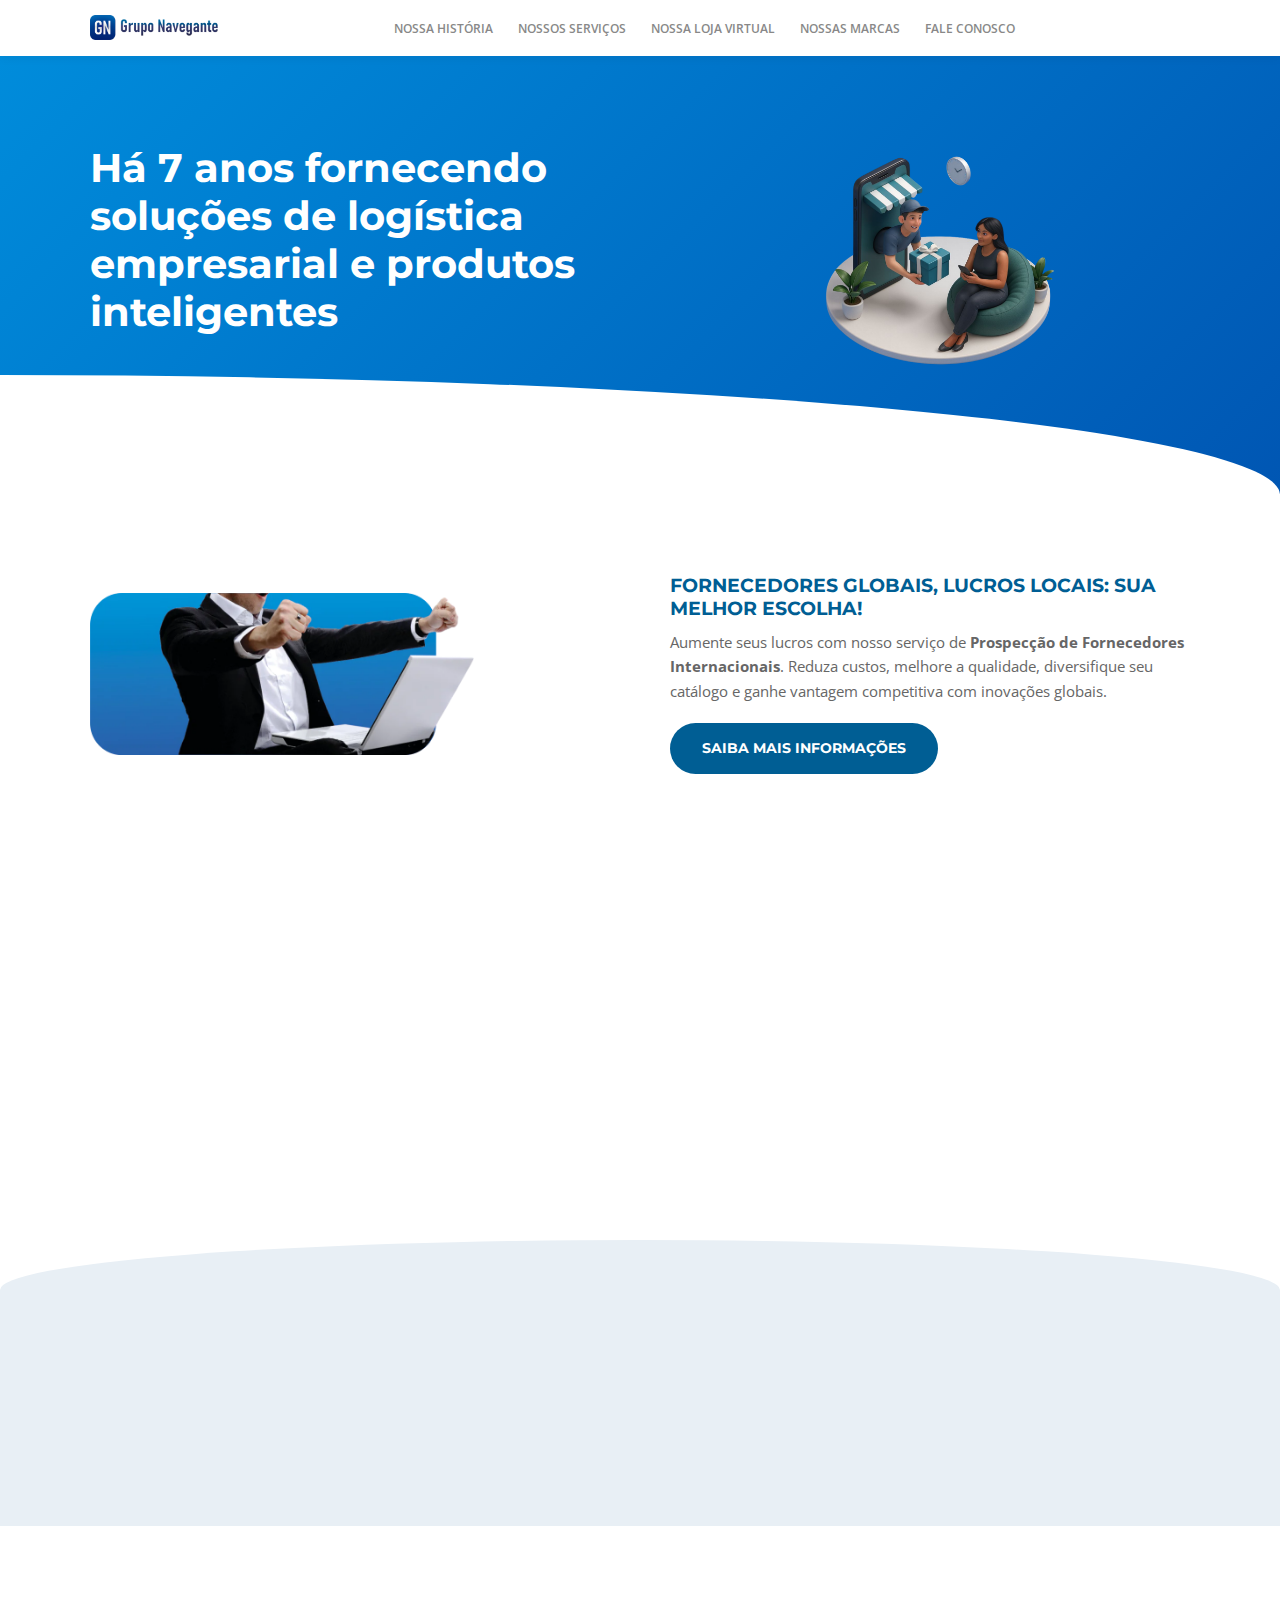
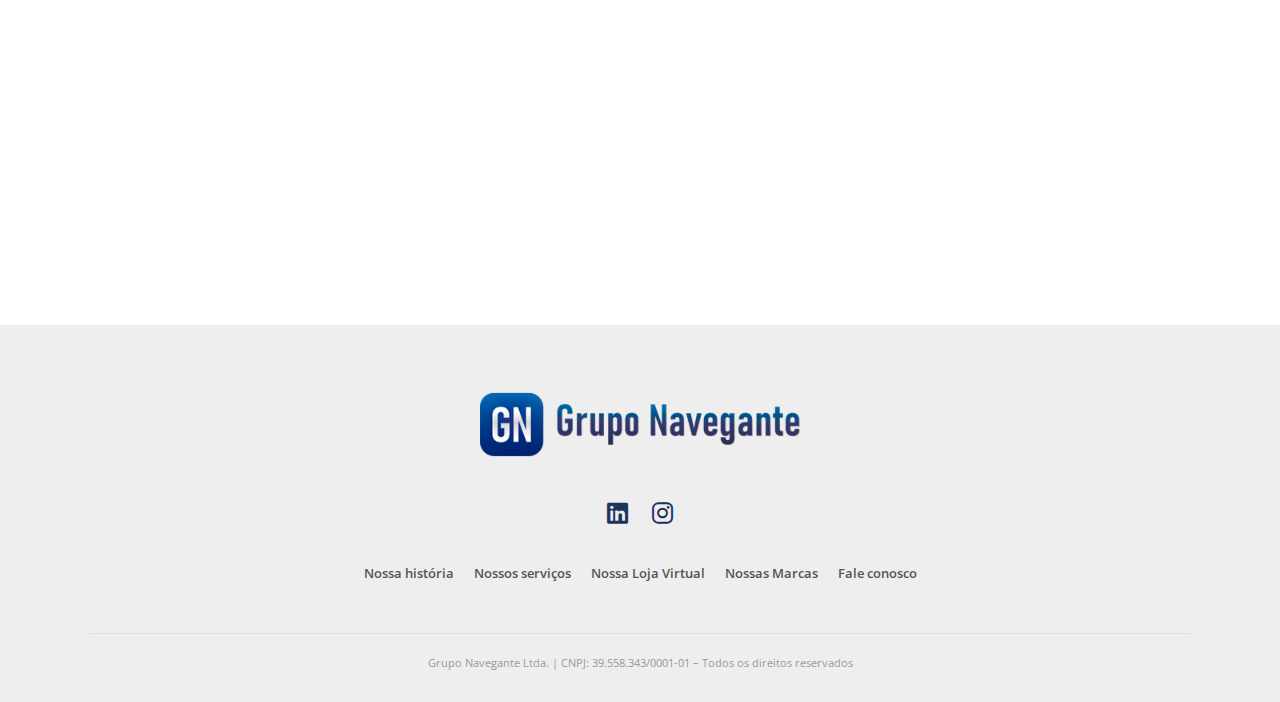
<file: index.html>
<!DOCTYPE html>
<html lang="pt-BR">
<head>
    <meta charset="UTF-8">
    <meta name="viewport" content="width=device-width, initial-scale=1.0">
    <title>Grupo Navegante - Soluções de Logística</title>
    <link rel="icon" type="image/png" sizes="32x32" href="assets/favicon.png">
    <link rel="shortcut icon" href="assets/favicon.png">
    <link rel="apple-touch-icon" href="assets/favicon.png">
    <link rel="preconnect" href="https://fonts.googleapis.com">
    <link rel="preconnect" href="https://fonts.gstatic.com" crossorigin>
    <link href="https://fonts.googleapis.com/css2?family=Montserrat:wght@400;600;700;800&family=Open+Sans:wght@400;600&display=swap" rel="stylesheet">
    <link rel="stylesheet" href="https://cdnjs.cloudflare.com/ajax/libs/font-awesome/6.4.0/css/all.min.css">
    <link rel="stylesheet" href="assets/css/style.css">
</head>
<body>

    <header class="main-header">
        <div class="container header-container">
            <div class="logo">
                <img src="assets/imgs/logo.png" alt="Grupo Navegante" style="max-width: 10vw; min-width: 120px;">
            </div>

            <nav class="desktop-nav">
                <ul>
                    <li><a href="assets/pages/historia.html">NOSSA HISTÓRIA</a></li>
                    <li><a href="assets/pages/servicos.html">NOSSOS SERVIÇOS</a></li>
                    <li><a href="https://www.lojanavegante.com.br">NOSSA LOJA VIRTUAL</a></li>
                    <li><a href="assets/pages/marcas.html">NOSSAS MARCAS</a></li>
                    <li><a href="assets/pages/contato.html">FALE CONOSCO</a></li>
                </ul>
            </nav>

            <div class="header-actions">
                <button class="menu-btn"><i class="fa-solid fa-bars"></i></button>
            </div>
        </div>
    </header>

    <section class="hero-section">
        <div class="container hero-container">
            <div class="hero-content">
                <h1>Há 7 anos fornecendo soluções de logística empresarial e produtos inteligentes</h1>
            </div>
            
            <div class="hero-image-wrapper">
                <img src="assets/imgs/hero.png" alt="Hero Imagem" class="hero-main-img">
            </div>
        </div>
        <div class="hero-curve"></div>
    </section>

    <main>
        <section class="info-section section-suppliers">
            <div class="container grid-2-col">
                <div class="image-col">
                    <img src="assets/imgs/homemcomemorando.webp" alt="Homem Comemorando" style="max-width: 30vw; min-width: 280px; border-radius: 20px 0 20px 0;">
                </div>
                <div class="text-col">
                    <h2>FORNECEDORES GLOBAIS, LUCROS LOCAIS: SUA MELHOR ESCOLHA!</h2>
                    <p>Aumente seus lucros com nosso serviço de <strong>Prospecção de Fornecedores Internacionais</strong>. Reduza custos, melhore a qualidade, diversifique seu catálogo e ganhe vantagem competitiva com inovações globais.</p>
                    <a href="assets/pages/prospeccao.html" class="btn btn-primary">SAIBA MAIS INFORMAÇÕES</a>
                </div>
            </div>
        </section>

        <section class="info-section section-import">
            <div class="container grid-2-col reverse-mobile">
                <div class="text-col">
                    <h3>IMPORTAÇÃO EXPRESSA</h3>
                    <p>Importando, você pode tornar o seu negócio mais competitivo e lucrativo. Podemos te ajudar com importações expressas direto da china.</p>
                    <p>Entre em contato conosco e descubra como podemos contribuir com seu time.</p>
                    <a href="assets/pages/importacao.html" class="btn btn-primary">SAIBA MAIS INFORMAÇÕES</a>
                </div>
                <div class="image-col">
                    <img src="assets/imgs/globoeaviao.webp" alt="Globo e Avião" style="max-width: 30vw; min-width: 280px;">
                </div>
            </div>
        </section>

        <section class="metrics-section">
            <div class="container">
                <div class="metrics-grid">
                    <div class="metric-item">
                        <span class="metric-number">+8k</span>
                        <span class="metric-desc">Clientes<br>Atendidos</span>
                    </div>
                    <div class="metric-item">
                        <span class="metric-number">+200k</span>
                        <span class="metric-desc">Vendidos em<br>Marketplaces</span>
                    </div>
                    <div class="metric-item">
                        <span class="metric-number">+10</span>
                        <span class="metric-desc">Soluções logísticas<br>disponíveis</span>
                    </div>
                </div>
            </div>
            <div class="metrics-curve"></div>
        </section>

        <section class="cta-section">
            <div class="container grid-2-col align-center">
                <div class="cta-text">
                    <p class="cta-headline">Acesse o GOOGLE MEU NEGÓCIO e veja o que estão falando sobre nós.</p>
                    <a href="https://www.google.com/search?q=Grupo+Navegante&stick=H4sIAAAAAAAA_-NgU1IxqDA3NDMwTbNMMTNONrQwN7cyqEgySEpNTk1LMk4zsUwySjNbxMrvXlRakK_gl1iWmp6YV5IKAJ48l3U6AAAA&hl=pt-BR&mat=CenDgZ67lWSTElcBNqvzOvqDrzIWY-sMaRbEXxjtNMd16hDfk5Qr1UFMlDQjSE3lSgtcy3mURm4VFMH6A930DFkjSalSIoa7GY4F02m5qNvsCNjyy8ggOyHbiwe_sNNN7Kc&authuser=1" class="btn btn-primary btn-google">GOOGLE MEU NEGÓCIO</a>
                </div>
                <div class="cta-image">
                    <img src="assets/imgs/notebooks.png" alt="Notebooks" style="max-width: 40vw; min-width: 300px;">
                </div>
            </div>
        </section>
    </main>

    <footer class="main-footer">
        <div class="container footer-content">
            <div class="footer-logo">
                <img src="assets/imgs/logo.png" alt="Grupo Navegante Logo Footer" style="transform: scale(0.8);">
            </div>

            <div class="social-links">
                <a href="https://www.linkedin.com/company/grupo-navegante/"><i class="fa-brands fa-linkedin"></i></a>
                <a href="https://www.instagram.com/grupo.navegante/"><i class="fa-brands fa-instagram"></i></a>
            </div>

            <nav class="footer-nav">
                <a href="assets/pages/historia.html">Nossa história</a>
                <a href="assets/pages/servicos.html">Nossos serviços</a>
                <a href="https://www.lojanavegante.com.br">Nossa Loja Virtual</a>
                <a href="assets/pages/marcas.html">Nossas Marcas</a>
                <a href="assets/pages/contato.html">Fale conosco</a>
            </nav>

            <div class="copyright">
                <p>Grupo Navegante Ltda. | CNPJ: 39.558.343/0001-01 – Todos os direitos reservados</p>
            </div>
        </div>
    </footer>
    <script src="assets/js/script.js"></script>
</body>
</html>
</file>
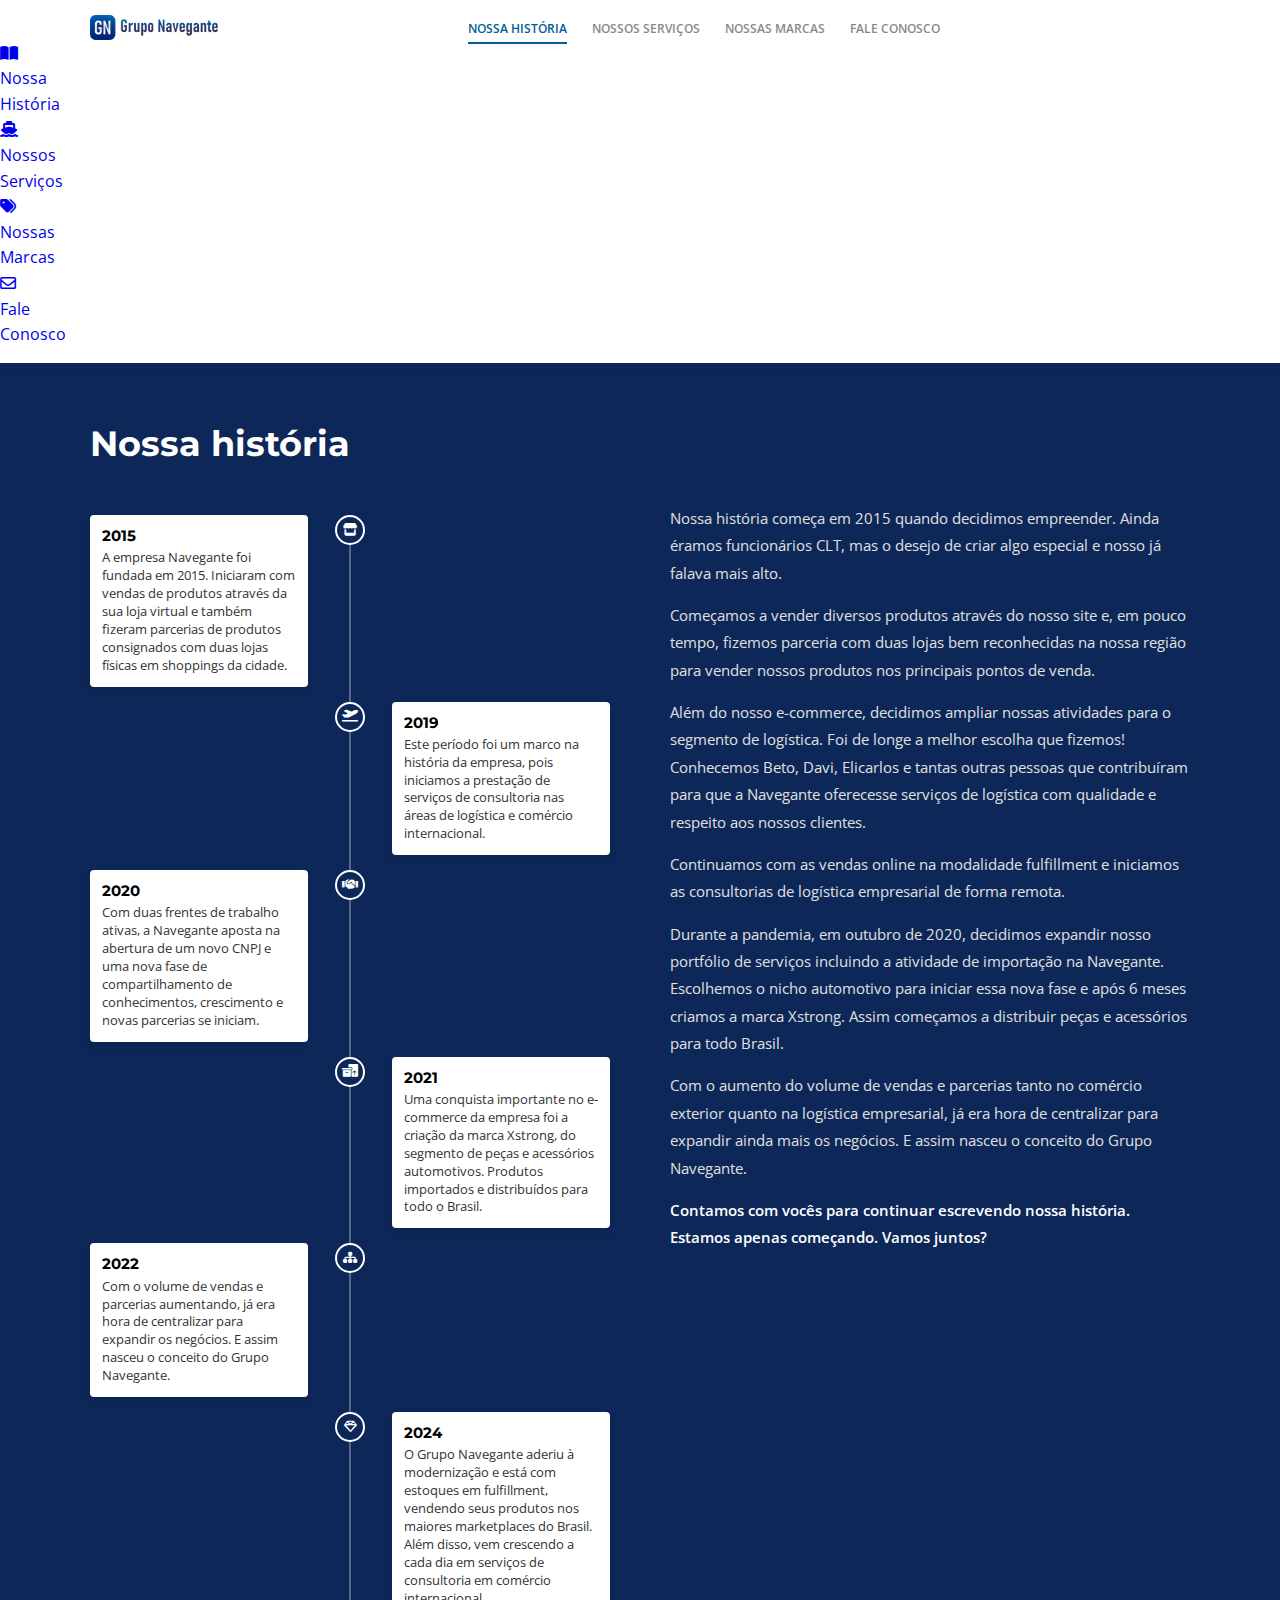
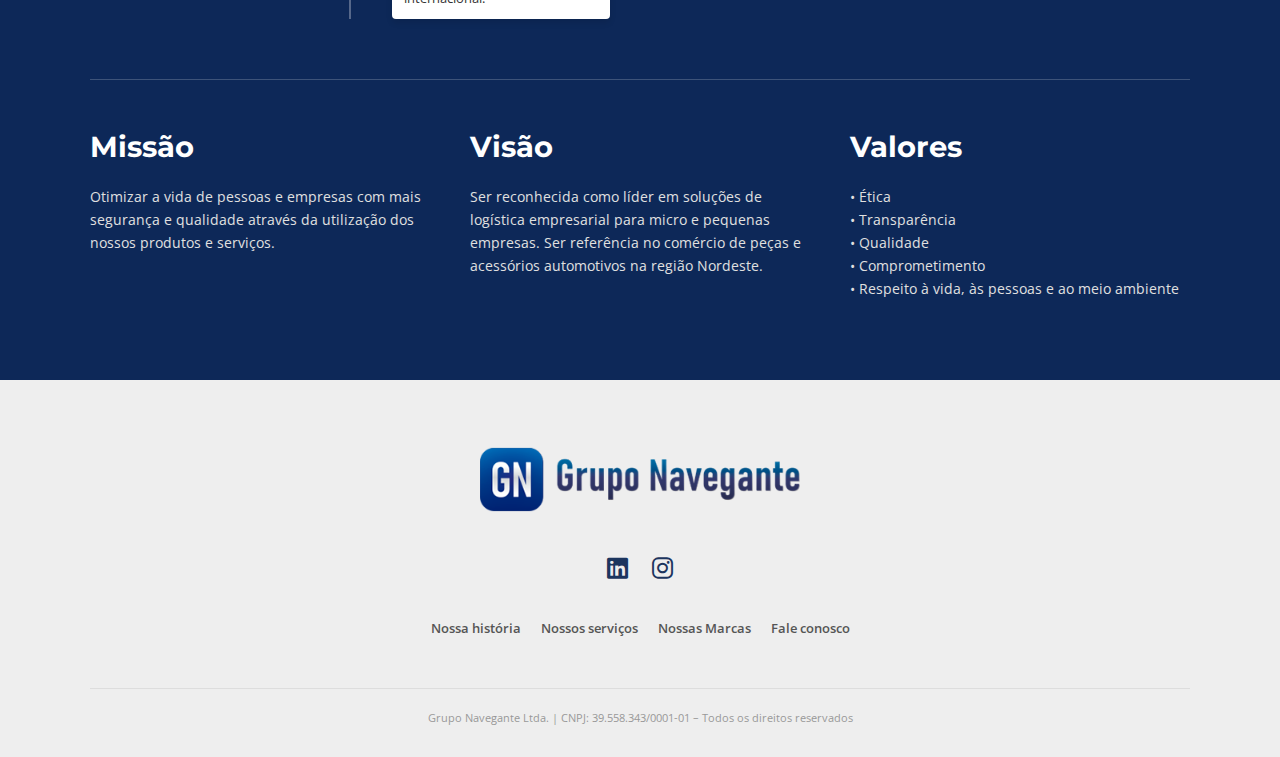
<file: assets/pages/historia.html>
<!DOCTYPE html>
<html lang="pt-BR">
<head>
    <meta charset="UTF-8">
    <meta name="viewport" content="width=device-width, initial-scale=1.0">
    <title>Nossa História - Grupo Navegante</title>
    
    <link rel="preconnect" href="https://fonts.googleapis.com">
    <link rel="preconnect" href="https://fonts.gstatic.com" crossorigin>
    <link href="https://fonts.googleapis.com/css2?family=Montserrat:wght@400;600;700;800&family=Open+Sans:wght@400;600&display=swap" rel="stylesheet">
    <link rel="stylesheet" href="https://cdnjs.cloudflare.com/ajax/libs/font-awesome/6.4.0/css/all.min.css">

    <link rel="icon" type="image/png" sizes="32x32" href="../favicon.png">
    <link rel="shortcut icon" href="../favicon.png">
    <link rel="apple-touch-icon" href="../favicon.png">
    
    <link rel="stylesheet" href="../css/style.css">
    <link rel="stylesheet" href="../css/historia.css">
</head>
<body>

    <header class="main-header">
    <div class="container header-container">
        <div class="logo">
            <a href="../../index.html">
                <img src="../imgs/logo.png" alt="Grupo Navegante" style="max-width: 10vw; min-width: 120px;">
            </a>
        </div>

        <nav class="desktop-nav">
            <ul>
                <li><a href="../pages/historia.html" class="active-link">NOSSA HISTÓRIA</a></li>
                <li><a href="../pages/servicos.html">NOSSOS SERVIÇOS</a></li>
                <li><a href="../pages/marcas.html">NOSSAS MARCAS</a></li>
                <li><a href="../pages/contato.html">FALE CONOSCO</a></li>
            </ul>
        </nav>

        <div class="header-actions">
            <button class="menu-btn"><i class="fa-solid fa-bars"></i></button>
        </div>
    </div>

    <div class="mobile-stories-container">
        
        <a href="../pages/historia.html" class="story-item">
            <div class="story-ring">
                <div class="story-content">
                    <i class="fa-solid fa-book-open"></i>
                </div>
            </div>
            <span>Nossa<br>História</span>
        </a>

        <a href="../pages/servicos.html" class="story-item">
            <div class="story-ring">
                <div class="story-content">
                    <i class="fa-solid fa-ship"></i>
                </div>
            </div>
            <span>Nossos<br>Serviços</span>
        </a>

        <a href="../pages/marcas.html" class="story-item">
            <div class="story-ring">
                <div class="story-content">
                    <i class="fa-solid fa-tags"></i>
                </div>
            </div>
            <span>Nossas<br>Marcas</span>
        </a>

        <a href="../pages/contato.html" class="story-item">
            <div class="story-ring">
                <div class="story-content">
                    <i class="fa-regular fa-envelope"></i>
                </div>
            </div>
            <span>Fale<br>Conosco</span>
        </a>

    </div>
</header>

    <div class="page-dark-bg">
        <div class="container">
            
            <h1 class="page-title">Nossa história</h1>

            <div class="history-layout">
                
                <div class="timeline-column">
                    <div class="timeline-line"></div>

                    <div class="timeline-item left">
                        <div class="timeline-icon"><i class="fa-solid fa-store"></i></div>
                        <div class="timeline-box">
                            <h3>2015</h3>
                            <p>A empresa Navegante foi fundada em 2015. Iniciaram com vendas de produtos através da sua loja virtual e também fizeram parcerias de produtos consignados com duas lojas físicas em shoppings da cidade.</p>
                        </div>
                    </div>

                    <div class="timeline-item right">
                        <div class="timeline-icon"><i class="fa-solid fa-plane-departure"></i></div>
                        <div class="timeline-box">
                            <h3>2019</h3>
                            <p>Este período foi um marco na história da empresa, pois iniciamos a prestação de serviços de consultoria nas áreas de logística e comércio internacional.</p>
                        </div>
                    </div>

                    <div class="timeline-item left">
                        <div class="timeline-icon"><i class="fa-solid fa-handshake"></i></div>
                        <div class="timeline-box">
                            <h3>2020</h3>
                            <p>Com duas frentes de trabalho ativas, a Navegante aposta na abertura de um novo CNPJ e uma nova fase de compartilhamento de conhecimentos, crescimento e novas parcerias se iniciam.</p>
                        </div>
                    </div>

                    <div class="timeline-item right">
                        <div class="timeline-icon"><i class="fa-solid fa-boxes-packing"></i></div>
                        <div class="timeline-box">
                            <h3>2021</h3>
                            <p>Uma conquista importante no e-commerce da empresa foi a criação da marca Xstrong, do segmento de peças e acessórios automotivos. Produtos importados e distribuídos para todo o Brasil.</p>
                        </div>
                    </div>

                    <div class="timeline-item left">
                        <div class="timeline-icon"><i class="fa-solid fa-sitemap"></i></div>
                        <div class="timeline-box">
                            <h3>2022</h3>
                            <p>Com o volume de vendas e parcerias aumentando, já era hora de centralizar para expandir os negócios. E assim nasceu o conceito do Grupo Navegante.</p>
                        </div>
                    </div>

                    <div class="timeline-item right">
                        <div class="timeline-icon"><i class="fa-regular fa-gem"></i></div>
                        <div class="timeline-box">
                            <h3>2024</h3>
                            <p>O Grupo Navegante aderiu à modernização e está com estoques em fulfillment, vendendo seus produtos nos maiores marketplaces do Brasil. Além disso, vem crescendo a cada dia em serviços de consultoria em comércio internacional.</p>
                        </div>
                    </div>

                </div>

                <div class="text-column">
                    <p>Nossa história começa em 2015 quando decidimos empreender. Ainda éramos funcionários CLT, mas o desejo de criar algo especial e nosso já falava mais alto.</p>
                    <p>Começamos a vender diversos produtos através do nosso site e, em pouco tempo, fizemos parceria com duas lojas bem reconhecidas na nossa região para vender nossos produtos nos principais pontos de venda.</p>
                    <p>Além do nosso e-commerce, decidimos ampliar nossas atividades para o segmento de logística. Foi de longe a melhor escolha que fizemos! Conhecemos Beto, Davi, Elicarlos e tantas outras pessoas que contribuíram para que a Navegante oferecesse serviços de logística com qualidade e respeito aos nossos clientes.</p>
                    <p>Continuamos com as vendas online na modalidade fulfillment e iniciamos as consultorias de logística empresarial de forma remota.</p>
                    <p>Durante a pandemia, em outubro de 2020, decidimos expandir nosso portfólio de serviços incluindo a atividade de importação na Navegante. Escolhemos o nicho automotivo para iniciar essa nova fase e após 6 meses criamos a marca Xstrong. Assim começamos a distribuir peças e acessórios para todo Brasil.</p>
                    <p>Com o aumento do volume de vendas e parcerias tanto no comércio exterior quanto na logística empresarial, já era hora de centralizar para expandir ainda mais os negócios. E assim nasceu o conceito do Grupo Navegante.</p>
                    <p class="highlight-text">Contamos com vocês para continuar escrevendo nossa história. Estamos apenas começando. Vamos juntos?</p>
                </div>
            </div>

            <div class="separator-line"></div>

            <div class="mvv-grid">
                <div class="mvv-item">
                    <h2>Missão</h2>
                    <p>Otimizar a vida de pessoas e empresas com mais segurança e qualidade através da utilização dos nossos produtos e serviços.</p>
                </div>
                <div class="mvv-item">
                    <h2>Visão</h2>
                    <p>Ser reconhecida como líder em soluções de logística empresarial para micro e pequenas empresas. Ser referência no comércio de peças e acessórios automotivos na região Nordeste.</p>
                </div>
                <div class="mvv-item">
                    <h2>Valores</h2>
                    <ul>
                        <li>• Ética</li>
                        <li>• Transparência</li>
                        <li>• Qualidade</li>
                        <li>• Comprometimento</li>
                        <li>• Respeito à vida, às pessoas e ao meio ambiente</li>
                    </ul>
                </div>
            </div>

        </div>
    </div>

    <footer class="main-footer">
        <div class="container footer-content">
            <div class="footer-logo">
                <img src="../imgs/logo.png" alt="Grupo Navegante Logo Footer" style="transform: scale(0.8);">
            </div>
            <div class="social-links">
                <a href="https://www.linkedin.com/company/grupo-navegante/"><i class="fa-brands fa-linkedin"></i></a>
                <a href="https://www.instagram.com/grupo.navegante/"><i class="fa-brands fa-instagram"></i></a>
            </div>
            <nav class="footer-nav">
                <a href="historia.html">Nossa história</a>
                <a href="servicos.html">Nossos serviços</a>
                <a href="marcas.html">Nossas Marcas</a>
                <a href="contato.html">Fale conosco</a>
            </nav>
            <div class="copyright">
                <p>Grupo Navegante Ltda. | CNPJ: 39.558.343/0001-01 – Todos os direitos reservados</p>
            </div>
        </div>
    </footer>
    <script src="../js/script.js"></script>
</body>
</html>
</file>
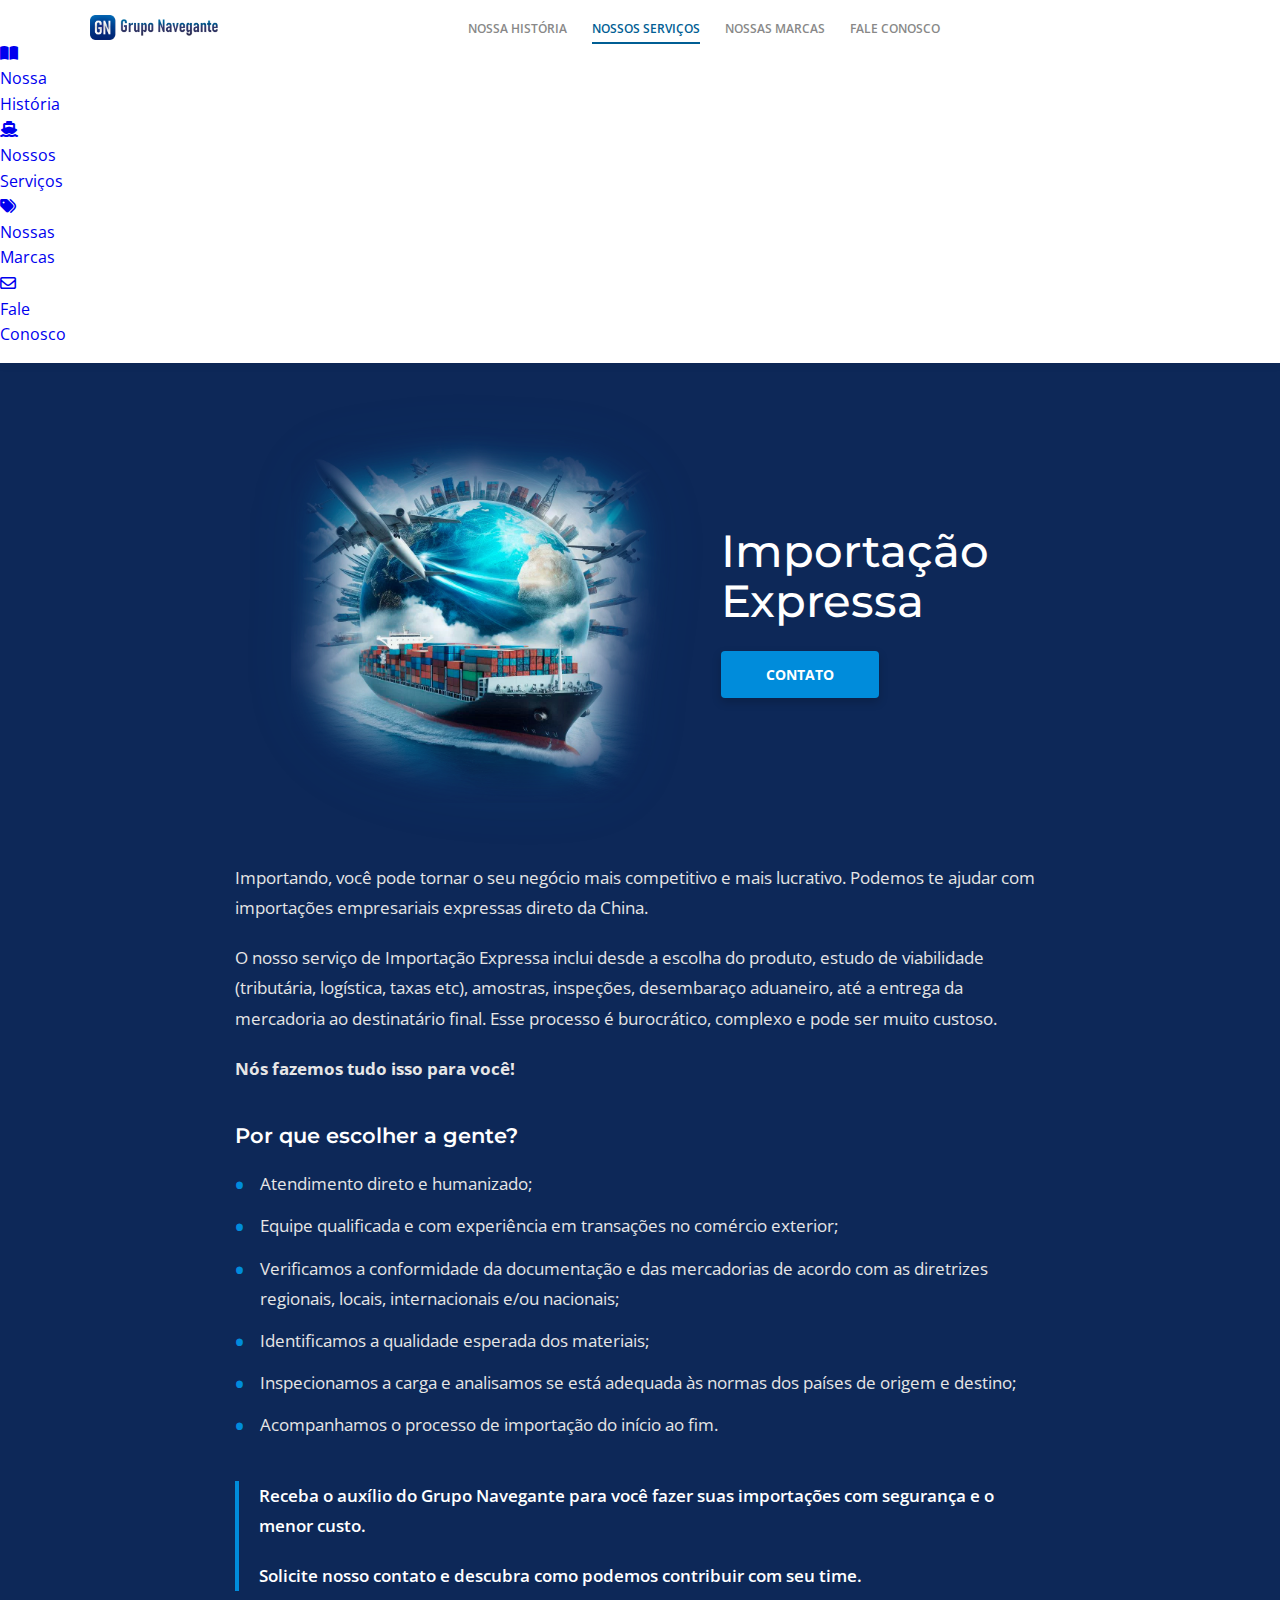
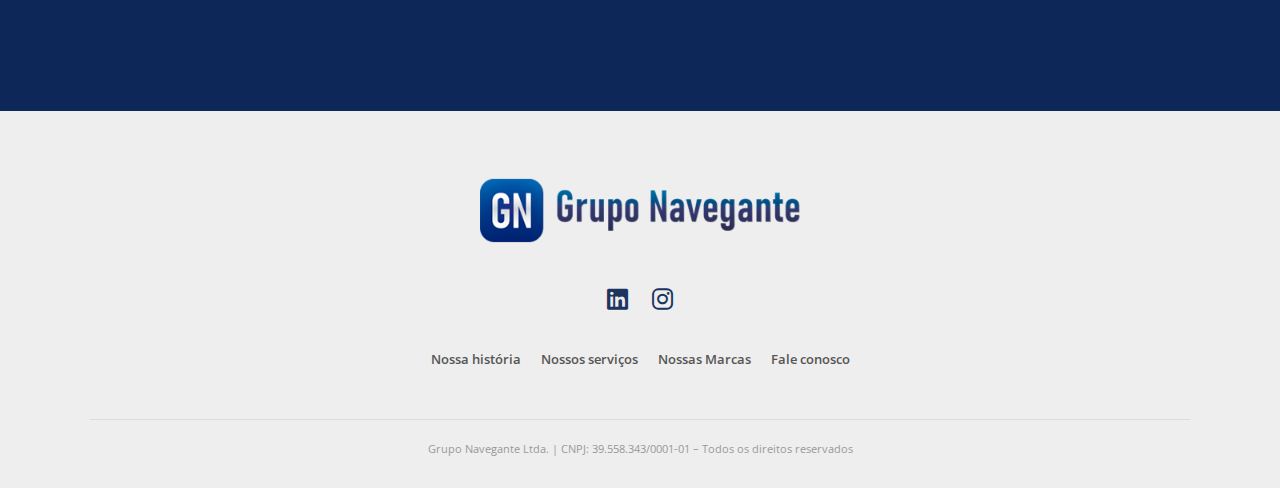
<file: assets/pages/importacao.html>
<!DOCTYPE html>
<html lang="pt-BR">
<head>
    <meta charset="UTF-8">
    <meta name="viewport" content="width=device-width, initial-scale=1.0">
    <title>Importação Expressa - Grupo Navegante</title>
    
    <link rel="preconnect" href="https://fonts.googleapis.com">
    <link href="https://fonts.googleapis.com/css2?family=Montserrat:wght@400;500;700&family=Open+Sans:wght@300;400;600&display=swap" rel="stylesheet">
    <link rel="stylesheet" href="https://cdnjs.cloudflare.com/ajax/libs/font-awesome/6.4.0/css/all.min.css">

    <link rel="icon" type="image/png" sizes="32x32" href="../favicon.png">
    <link rel="shortcut icon" href="../favicon.png">
    <link rel="apple-touch-icon" href="../favicon.png">
    
    <link rel="stylesheet" href="../css/style.css">
    <link rel="stylesheet" href="../css/importacao.css">
</head>
<body>

    <header class="main-header">
    <div class="container header-container">
        <div class="logo">
            <img src="../imgs/logo.png" alt="Grupo Navegante" style="max-width: 10vw; min-width: 120px;">
        </div>

        <nav class="desktop-nav">
            <ul>
                <li><a href="../pages/historia.html">NOSSA HISTÓRIA</a></li>
                <li><a href="../pages/servicos.html" class="active-link">NOSSOS SERVIÇOS</a></li>
                <li><a href="../pages/marcas.html">NOSSAS MARCAS</a></li>
                <li><a href="../pages/contato.html">FALE CONOSCO</a></li>
            </ul>
        </nav>

        <div class="header-actions">
            <button class="menu-btn"><i class="fa-solid fa-bars"></i></button>
        </div>
    </div>

    <div class="mobile-stories-container">
        
        <a href="../pages/historia.html" class="story-item">
            <div class="story-ring">
                <div class="story-content">
                    <i class="fa-solid fa-book-open"></i>
                </div>
            </div>
            <span>Nossa<br>História</span>
        </a>

        <a href="../pages/servicos.html" class="story-item">
            <div class="story-ring">
                <div class="story-content">
                    <i class="fa-solid fa-ship"></i>
                </div>
            </div>
            <span>Nossos<br>Serviços</span>
        </a>

        <a href="../pages/marcas.html" class="story-item">
            <div class="story-ring">
                <div class="story-content">
                    <i class="fa-solid fa-tags"></i>
                </div>
            </div>
            <span>Nossas<br>Marcas</span>
        </a>

        <a href="../pages/contato.html" class="story-item">
            <div class="story-ring">
                <div class="story-content">
                    <i class="fa-regular fa-envelope"></i>
                </div>
            </div>
            <span>Fale<br>Conosco</span>
        </a>

    </div>
</header>


    <div class="page-dark-bg">
        
        <section class="service-hero">
            <div class="container hero-grid">
                <div class="hero-img-wrapper">
                    <img src="../imgs/servico2.webp" alt="Importação Expressa - Logística Global">
                </div>
                <div class="hero-content">
                    <h1>Importação <br>Expressa</h1>
                    <a href="contato.html" class="btn-action">CONTATO</a>
                </div>
            </div>
        </section>

        <section class="content-section">
            <div class="container text-container">
                <p>
                    Importando, você pode tornar o seu negócio mais competitivo e mais lucrativo. Podemos te ajudar com importações empresariais expressas direto da China.
                </p>
                <p>
                    O nosso serviço de Importação Expressa inclui desde a escolha do produto, estudo de viabilidade (tributária, logística, taxas etc), amostras, inspeções, desembaraço aduaneiro, até a entrega da mercadoria ao destinatário final. Esse processo é burocrático, complexo e pode ser muito custoso.
                </p>
                
                <p><strong>Nós fazemos tudo isso para você!</strong></p>

                <h3 class="text-subtitle">Por que escolher a gente?</h3>
                <ul>
                    <li>Atendimento direto e humanizado;</li>
                    <li>Equipe qualificada e com experiência em transações no comércio exterior;</li>
                    <li>Verificamos a conformidade da documentação e das mercadorias de acordo com as diretrizes regionais, locais, internacionais e/ou nacionais;</li>
                    <li>Identificamos a qualidade esperada dos materiais;</li>
                    <li>Inspecionamos a carga e analisamos se está adequada às normas dos países de origem e destino;</li>
                    <li>Acompanhamos o processo de importação do início ao fim.</li>
                </ul>
                
                <div class="call-to-action-text">
                    <p>Receba o auxílio do Grupo Navegante para você fazer suas importações com segurança e o menor custo.</p>
                    <p>Solicite nosso contato e descubra como podemos contribuir com seu time.</p>
                </div>
            </div>
        </section>

    </div>

    <footer class="main-footer">
        <div class="container footer-content">
            <div class="footer-logo">
                <img src="../imgs/logo.png" alt="Grupo Navegante Logo Footer" style="transform: scale(0.8);">
            </div>
            <div class="social-links">
                <a href=https://www.linkedin.com/company/grupo-navegante/""><i class="fa-brands fa-linkedin"></i></a>
                <a href="https://www.instagram.com/grupo.navegante/"><i class="fa-brands fa-instagram"></i></a>
            </div>
            <nav class="footer-nav">
                <a href="historia.html">Nossa história</a>
                <a href="servicos.html">Nossos serviços</a>
                <a href="marcas.html">Nossas Marcas</a>
                <a href="contato.html">Fale conosco</a>
            </nav>
            <div class="copyright">
                <p>Grupo Navegante Ltda. | CNPJ: 39.558.343/0001-01 – Todos os direitos reservados</p>
            </div>
        </div>
    </footer>

    <script src="../js/script.js"></script>
</body>
</html>
</file>
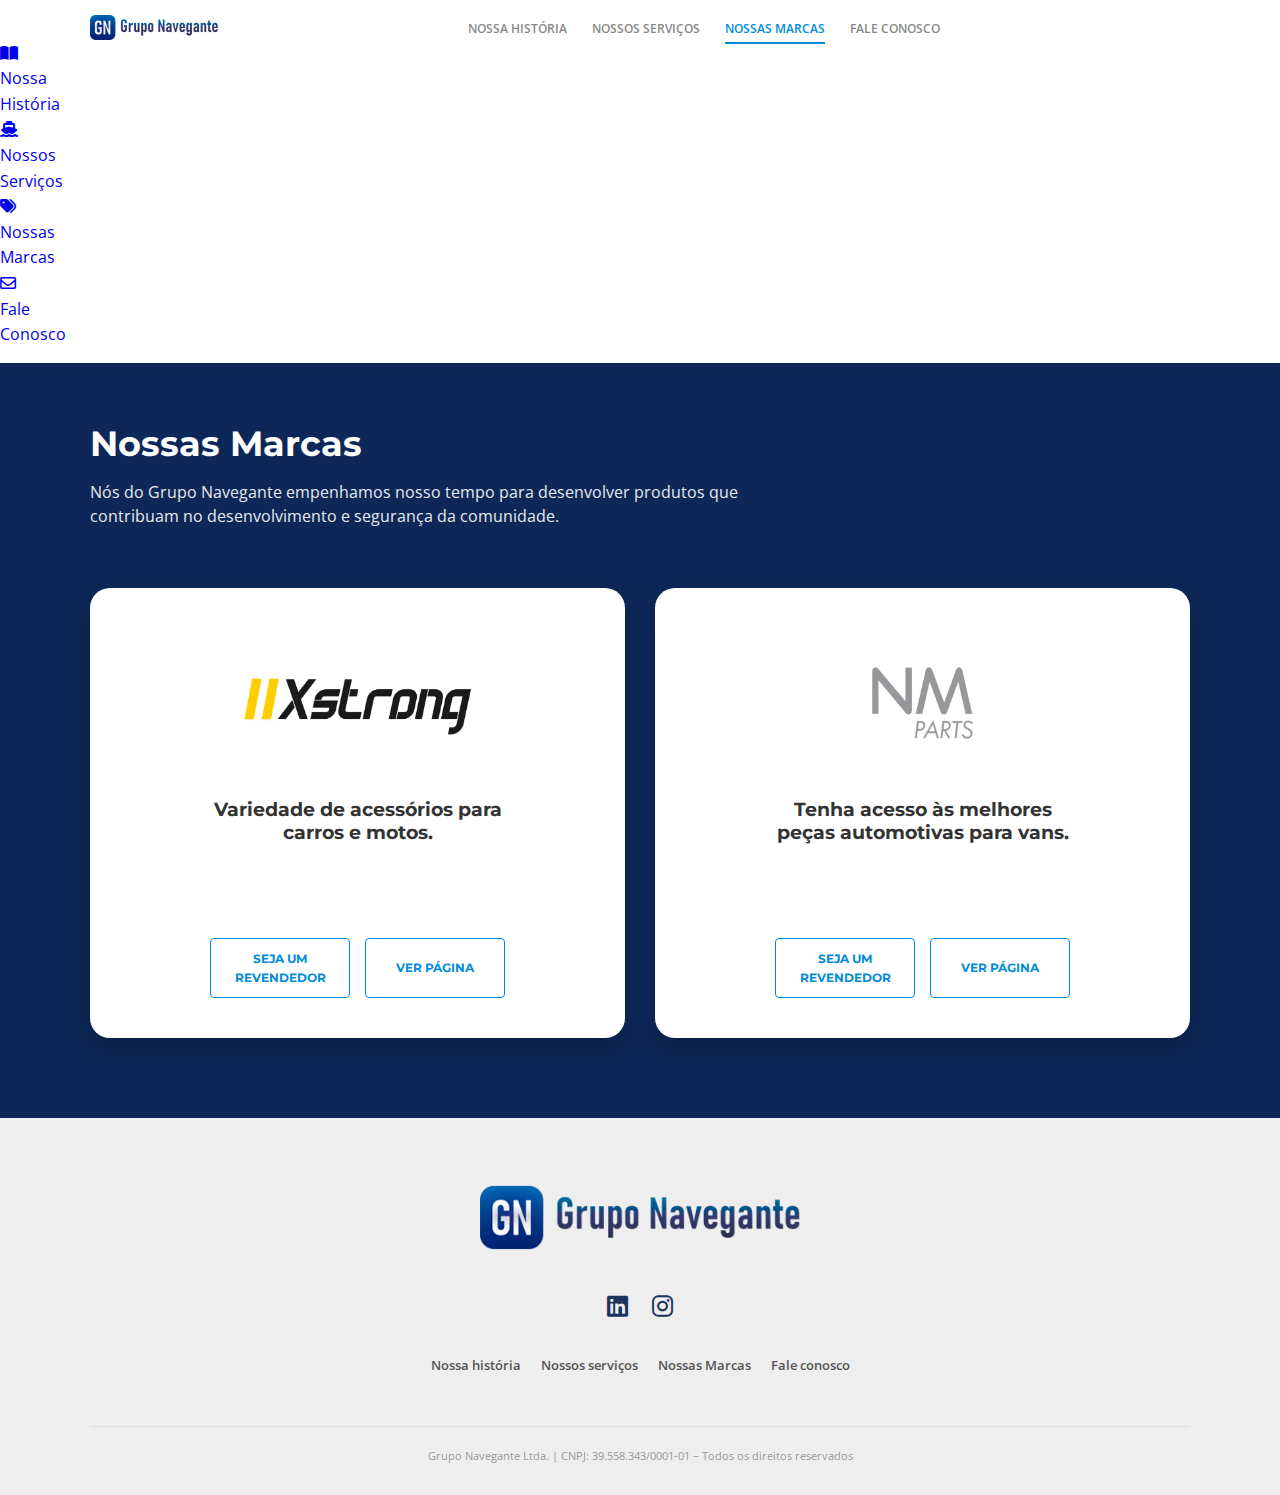
<file: assets/pages/marcas.html>
<!DOCTYPE html>
<html lang="pt-BR">
<head>
    <meta charset="UTF-8">
    <meta name="viewport" content="width=device-width, initial-scale=1.0">
    <title>Nossas Marcas - Grupo Navegante</title>
    
    <link rel="preconnect" href="https://fonts.googleapis.com">
    <link rel="preconnect" href="https://fonts.gstatic.com" crossorigin>
    <link href="https://fonts.googleapis.com/css2?family=Montserrat:wght@400;600;700;800&family=Open+Sans:wght@400;600&display=swap" rel="stylesheet">
    <link rel="stylesheet" href="https://cdnjs.cloudflare.com/ajax/libs/font-awesome/6.4.0/css/all.min.css">

    <link rel="icon" type="image/png" sizes="32x32" href="../favicon.png">
    <link rel="shortcut icon" href="../favicon.png">
    <link rel="apple-touch-icon" href="../favicon.png">
    
    <link rel="stylesheet" href="../css/style.css">
    <link rel="stylesheet" href="../css/marcas.css">
</head>
<body>

    <header class="main-header">
    <div class="container header-container">
        <div class="logo">
            <img src="../imgs/logo.png" alt="Grupo Navegante" style="max-width: 10vw; min-width: 120px;">
        </div>

        <nav class="desktop-nav">
            <ul>
                <li><a href="../pages/historia.html">NOSSA HISTÓRIA</a></li>
                <li><a href="../pages/servicos.html">NOSSOS SERVIÇOS</a></li>
                <li><a href="../pages/marcas.html" class="active-link">NOSSAS MARCAS</a></li>
                <li><a href="../pages/contato.html">FALE CONOSCO</a></li>
            </ul>
        </nav>

        <div class="header-actions">
            <button class="menu-btn"><i class="fa-solid fa-bars"></i></button>
        </div>
    </div>

    <div class="mobile-stories-container">
        
        <a href="../pages/historia.html" class="story-item">
            <div class="story-ring">
                <div class="story-content">
                    <i class="fa-solid fa-book-open"></i>
                </div>
            </div>
            <span>Nossa<br>História</span>
        </a>

        <a href="../pages/servicos.html" class="story-item">
            <div class="story-ring">
                <div class="story-content">
                    <i class="fa-solid fa-ship"></i>
                </div>
            </div>
            <span>Nossos<br>Serviços</span>
        </a>

        <a href="../pages/marcas.html" class="story-item">
            <div class="story-ring">
                <div class="story-content">
                    <i class="fa-solid fa-tags"></i>
                </div>
            </div>
            <span>Nossas<br>Marcas</span>
        </a>

        <a href="../pages/contato.html" class="story-item">
            <div class="story-ring">
                <div class="story-content">
                    <i class="fa-regular fa-envelope"></i>
                </div>
            </div>
            <span>Fale<br>Conosco</span>
        </a>

    </div>
</header>

    <div class="page-dark-bg">
        
        <section class="page-title-section">
            <div class="container">
                <h1>Nossas Marcas</h1>
                <p>Nós do Grupo Navegante empenhamos nosso tempo para desenvolver produtos que contribuam no desenvolvimento e segurança da comunidade.</p>
            </div>
        </section>

        <section class="brands-list-section">
            <div class="container">
                <div class="brands-grid-wrapper">
                    
                    <div class="brand-card">
                        <div class="brand-logo-area">
                            <img src="../imgs/logoxstrong.webp" alt="Xstrong Logo" class="brand-img">
                        </div>
                        <div class="brand-content">
                            <h3>Variedade de acessórios para carros e motos.</h3>
                            
                            <div class="brand-actions">
                                <a href="contato.html" class="btn btn-outline-blue">SEJA UM<br>REVENDEDOR</a>
                                <a href="https://xstrong.com.br/" class="btn btn-outline-blue single-line">VER PÁGINA</a>
                            </div>
                        </div>
                    </div>

                    <div class="brand-card">
                        <div class="brand-logo-area">
                            <img src="../imgs/logonmparts.webp" alt="NM Parts Logo" class="brand-img">
                        </div>
                        <div class="brand-content">
                            <h3>Tenha acesso às melhores peças automotivas para vans.</h3>
                            
                            <div class="brand-actions">
                                <a href="contato.html" class="btn btn-outline-blue">SEJA UM<br>REVENDEDOR</a>
                                <a href="https://nmparts.com.br/" class="btn btn-outline-blue single-line">VER PÁGINA</a>
                            </div>
                        </div>
                    </div>

                </div>
            </div>
        </section>

    </div>

    <footer class="main-footer">
        <div class="container footer-content">
            <div class="footer-logo">
                <img src="../imgs/logo.png" alt="Grupo Navegante Logo Footer" style="transform: scale(0.8);">
            </div>
            <div class="social-links">
                <a href="https://www.linkedin.com/company/grupo-navegante/"><i class="fa-brands fa-linkedin"></i></a>
                <a href="https://www.instagram.com/grupo.navegante/"><i class="fa-brands fa-instagram"></i></a>
            </div>
            <nav class="footer-nav">
                <a href="historia.html">Nossa história</a>
                <a href="servicos.html">Nossos serviços</a>
                <a href="marcas.html">Nossas Marcas</a>
                <a href="contato.html">Fale conosco</a>
            </nav>
            <div class="copyright">
                <p>Grupo Navegante Ltda. | CNPJ: 39.558.343/0001-01 – Todos os direitos reservados</p>
            </div>
        </div>
    </footer>

    <script src="../js/script.js"></script>
</body>
</html>
</file>
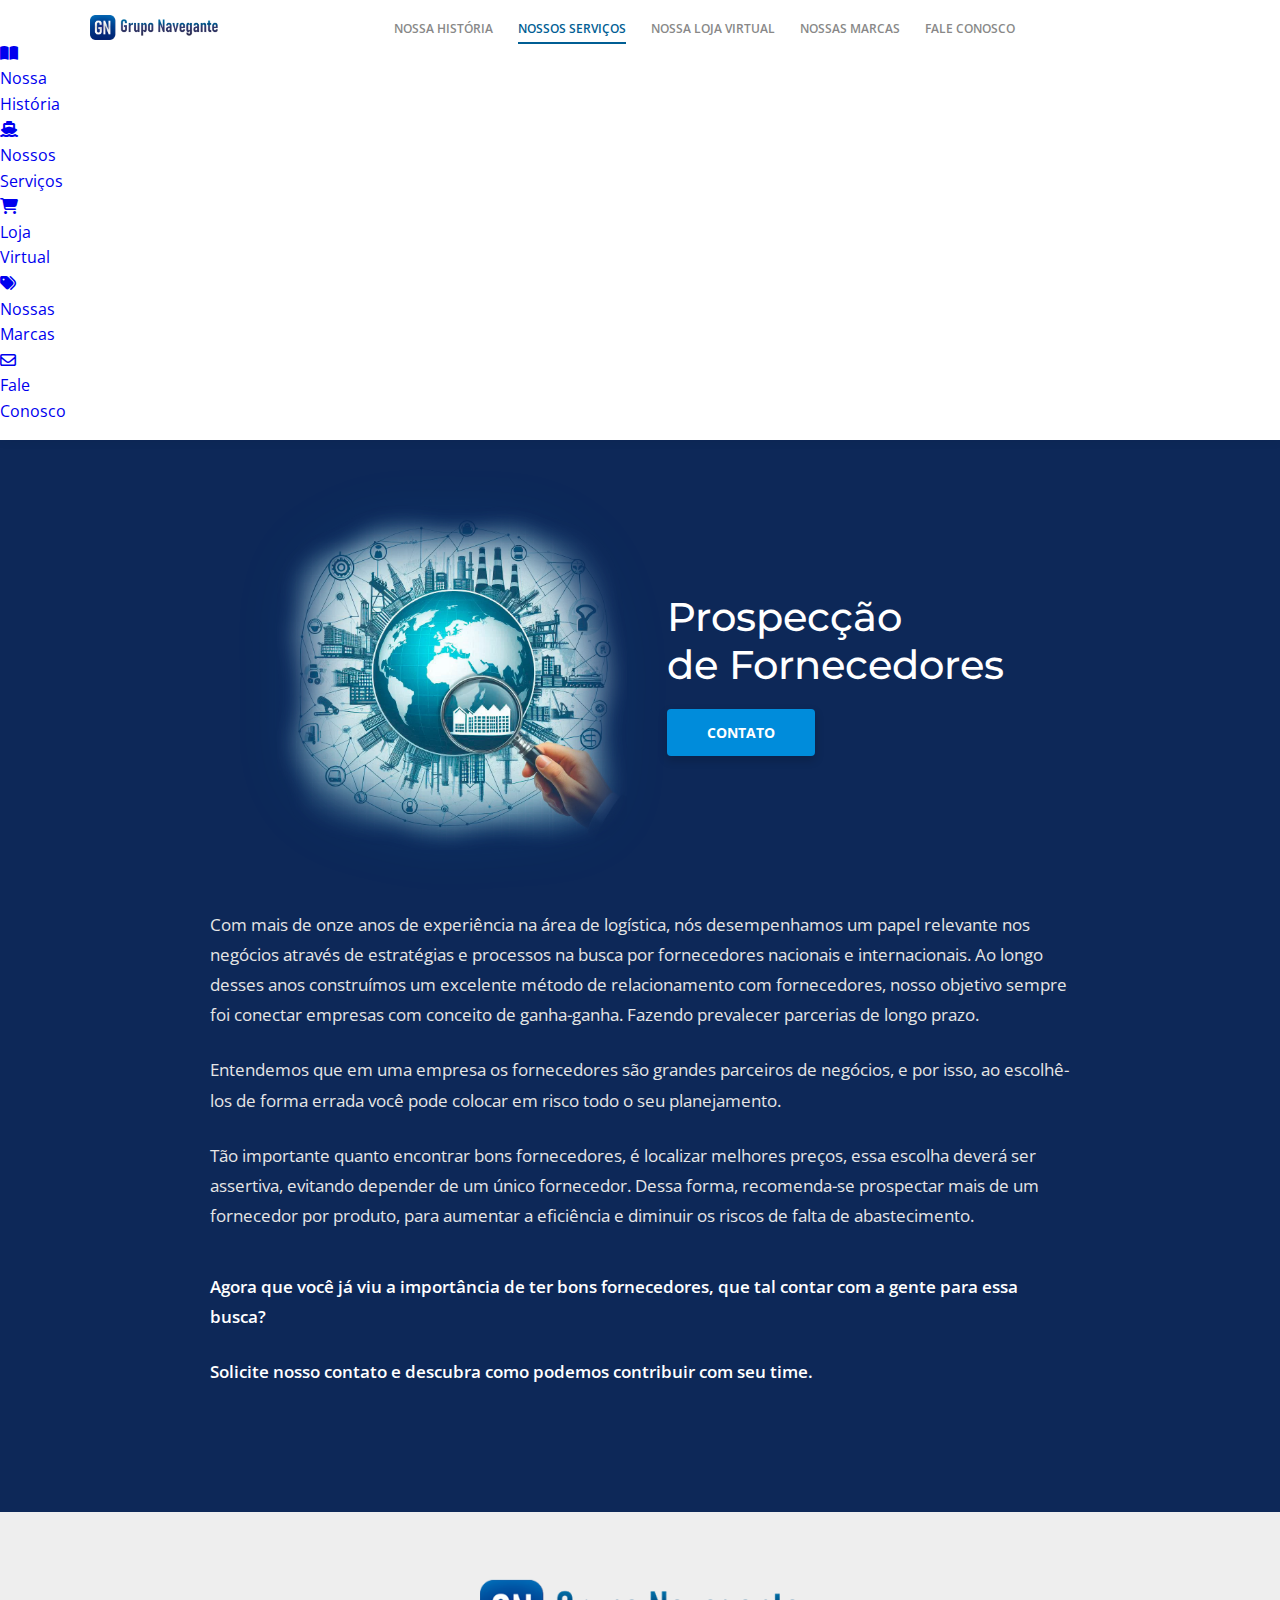
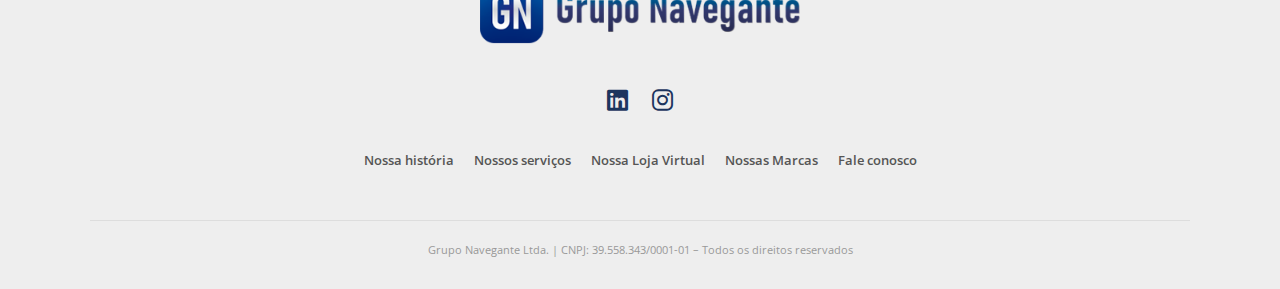
<file: assets/pages/prospeccao.html>
<!DOCTYPE html>
<html lang="pt-BR">
<head>
    <meta charset="UTF-8">
    <meta name="viewport" content="width=device-width, initial-scale=1.0">
    <title>Prospecção de Fornecedores - Grupo Navegante</title>
    
    <link rel="preconnect" href="https://fonts.googleapis.com">
    <link href="https://fonts.googleapis.com/css2?family=Montserrat:wght@400;500;700&family=Open+Sans:wght@300;400;600&display=swap" rel="stylesheet">
    <link rel="stylesheet" href="https://cdnjs.cloudflare.com/ajax/libs/font-awesome/6.4.0/css/all.min.css">

    <link rel="icon" type="image/png" sizes="32x32" href="../favicon.png">
    <link rel="shortcut icon" href="../favicon.png">
    <link rel="apple-touch-icon" href="../favicon.png">
    
    <link rel="stylesheet" href="../css/style.css"> <link rel="stylesheet" href="../css/prospeccao.css"> </head>
<body>

    <header class="main-header">
    <div class="container header-container">
        <div class="logo">
            <img src="../imgs/logo.png" alt="Grupo Navegante" style="max-width: 10vw; min-width: 120px;">
        </div>

        <nav class="desktop-nav">
            <ul>
                <li><a href="../pages/historia.html">NOSSA HISTÓRIA</a></li>
                <li><a href="../pages/servicos.html" class="active-link">NOSSOS SERVIÇOS</a></li>
                <li><a href="..://www.lojanavegante.com.br">NOSSA LOJA VIRTUAL</a></li>
                <li><a href="../pages/marcas.html">NOSSAS MARCAS</a></li>
                <li><a href="../pages/contato.html">FALE CONOSCO</a></li>
            </ul>
        </nav>

        <div class="header-actions">
            <button class="menu-btn"><i class="fa-solid fa-bars"></i></button>
        </div>
    </div>

    <div class="mobile-stories-container">
        
        <a href="../pages/historia.html" class="story-item">
            <div class="story-ring">
                <div class="story-content">
                    <i class="fa-solid fa-book-open"></i>
                </div>
            </div>
            <span>Nossa<br>História</span>
        </a>

        <a href="../pages/servicos.html" class="story-item">
            <div class="story-ring">
                <div class="story-content">
                    <i class="fa-solid fa-ship"></i>
                </div>
            </div>
            <span>Nossos<br>Serviços</span>
        </a>

        <a href="https://www.lojanavegante.com.br" class="story-item">
            <div class="story-ring">
                <div class="story-content">
                    <i class="fa-solid fa-cart-shopping"></i>
                </div>
            </div>
            <span>Loja<br>Virtual</span>
        </a>

        <a href="../pages/marcas.html" class="story-item">
            <div class="story-ring">
                <div class="story-content">
                    <i class="fa-solid fa-tags"></i>
                </div>
            </div>
            <span>Nossas<br>Marcas</span>
        </a>

        <a href="../pages/contato.html" class="story-item">
            <div class="story-ring">
                <div class="story-content">
                    <i class="fa-regular fa-envelope"></i>
                </div>
            </div>
            <span>Fale<br>Conosco</span>
        </a>

    </div>
</header>

    <div class="page-dark-bg">
        
        <section class="service-hero">
            <div class="container hero-grid">
                <div class="hero-img-wrapper">
                    <img src="../imgs/servico1.webp" alt="Prospecção de Fornecedores - Globo e Lupa">
                </div>
                <div class="hero-content">
                    <h1>Prospecção <br>de Fornecedores</h1>
                    <a href="contato.html" class="btn-action">CONTATO</a>
                </div>
            </div>
        </section>

        <section class="content-section">
            <div class="container text-container">
                <p>
                    Com mais de onze anos de experiência na área de logística, nós desempenhamos um papel relevante nos negócios através de estratégias e processos na busca por fornecedores nacionais e internacionais. Ao longo desses anos construímos um excelente método de relacionamento com fornecedores, nosso objetivo sempre foi conectar empresas com conceito de ganha-ganha. Fazendo prevalecer parcerias de longo prazo.
                </p>
                <p>
                    Entendemos que em uma empresa os fornecedores são grandes parceiros de negócios, e por isso, ao escolhê-los de forma errada você pode colocar em risco todo o seu planejamento.
                </p>
                <p>
                    Tão importante quanto encontrar bons fornecedores, é localizar melhores preços, essa escolha deverá ser assertiva, evitando depender de um único fornecedor. Dessa forma, recomenda-se prospectar mais de um fornecedor por produto, para aumentar a eficiência e diminuir os riscos de falta de abastecimento.
                </p>
                
                <div class="call-to-action-text">
                    <p>Agora que você já viu a importância de ter bons fornecedores, que tal contar com a gente para essa busca?</p>
                    <p>Solicite nosso contato e descubra como podemos contribuir com seu time.</p>
                </div>
            </div>
        </section>

    </div>

    <footer class="main-footer">
        <div class="container footer-content">
            <div class="footer-logo">
                <img src="../imgs/logo.png" alt="Grupo Navegante Logo Footer" style="transform: scale(0.8);">
            </div>
            <div class="social-links">
                <a href="https://www.linkedin.com/company/grupo-navegante/"><i class="fa-brands fa-linkedin"></i></a>
                <a href="https://www.instagram.com/grupo.navegante/"><i class="fa-brands fa-instagram"></i></a>
            </div>
            <nav class="footer-nav">
                <a href="historia.html">Nossa história</a>
                <a href="servicos.html">Nossos serviços</a>
                <a href="https://www.lojanavegante.com.br">Nossa Loja Virtual</a>
                <a href="marcas.html">Nossas Marcas</a>
                <a href="contato.html">Fale conosco</a>
            </nav>
            <div class="copyright">
                <p>Grupo Navegante Ltda. | CNPJ: 39.558.343/0001-01 – Todos os direitos reservados</p>
            </div>
        </div>
    </footer>

    <script src="../js/script.js"></script>
</body>
</html>
</file>
<file: assets/css/style.css>
:root {
    --primary-blue: #005e94;
    --dark-blue: #1C355E;
    --light-blue: #2f6992;
    --text-dark: #333333;
    --text-gray: #666666;
    --bg-light: #F8F9FA;
    --white: #FFFFFF;
    /* Gradiente ajustado para ficar mais fiel ao fundo da imagem que você mandou */
    --gradient-hero: linear-gradient(135deg, #008CDB 0%, #0056b3 100%);
    --radius: 8px;
    --container-width: 1140px;
}

* {
    margin: 0;
    padding: 0;
    box-sizing: border-box;
}

body {
    font-family: 'Open Sans', sans-serif;
    color: var(--text-gray);
    line-height: 1.6;
    overflow-x: hidden;
}

/* Regra geral para imagens serem responsivas */
img {
    max-width: 100%;
    height: auto;
    display: block;
}

h1, h2, h3, h4, h5, h6 {
    font-family: 'Montserrat', sans-serif;
    color: var(--dark-blue);
    font-weight: 700;
    line-height: 1.2;
}

ul {
    list-style: none;
}

a {
    text-decoration: none;
    transition: 0.3s;
}

.container {
    max-width: var(--container-width);
    margin: 0 auto;
    padding: 0 20px;
}

.btn {
    display: inline-block;
    padding: 12px 30px;
    border-radius: 30px;
    font-family: 'Montserrat', sans-serif;
    font-weight: 700;
    text-transform: uppercase;
    font-size: 0.9rem;
    cursor: pointer;
    border: 2px solid transparent;
}

.btn-outline {
    border-color: var(--white);
    color: var(--white);
    background: transparent;
}

.btn-outline:hover {
    background: var(--white);
    color: var(--primary-blue);
}

.btn-primary {
    background-color: var(--primary-blue);
    color: var(--white);
}

.btn-primary:hover {
    background-color: var(--dark-blue);
}

.main-header {
    background: var(--white);
    padding: 15px 0;
    box-shadow: 0 2px 10px rgba(0,0,0,0.05);
    position: relative;
    z-index: 100;
}

.header-container {
    display: flex;
    justify-content: space-between;
    align-items: center;
}

.desktop-nav ul {
    display: flex;
    gap: 25px;
}

.desktop-nav a {
    color: #888;
    font-size: 0.75rem;
    font-weight: 600;
    text-transform: uppercase;
}

.desktop-nav a:hover {
    color: var(--primary-blue);
}

.menu-btn {
    display: none;
    background: none;
    border: none;
    font-size: 1.5rem;
    color: var(--dark-blue);
    cursor: pointer;
}

/* HERO SECTION - CONFIGURAÇÃO DA ONDA */
.hero-section {
    background: var(--gradient-hero);
    /* Aumentei o padding inferior para dar espaço à imagem e à onda */
    padding: 60px 0 100px 0; 
    position: relative;
    overflow: hidden;
}

.hero-container {
    display: flex;
    align-items: center;
    justify-content: space-between;
    position: relative;
    z-index: 2;
}

.hero-content {
    max-width: 50%;
}

.hero-content h1 {
    color: var(--white);
    font-size: 2.5rem;
    margin-bottom: 30px;
}

.hero-image-wrapper {
    width: 45%;
    position: relative;
    display: flex;
    justify-content: center;
}

/* Classe específica para a imagem do hero */
.hero-main-img {
    max-height: 400px;
    /* Filtro para garantir que a imagem png se misture bem se tiver bordas brancas ruins, 
       mas como é PNG transparente, deve ficar ótimo */
}

/* A ONDA AZUL/BRANCA */
.hero-curve {
    position: absolute;
    bottom: -1px; /* -1px para evitar linha branca fina no render */
    left: 0;
    width: 100%;
    height: 120px; /* Altura da onda */
    background: var(--white);
    /* Essa borda cria o efeito de onda suave subindo para a direita */
    border-top-right-radius: 100% 100%;
    z-index: 1;
}

.info-section {
    padding: 80px 0;
}

.grid-2-col {
    display: grid;
    grid-template-columns: 1fr 1fr;
    gap: 60px;
    align-items: center;
}

.text-col h2 {
    color: var(--primary-blue);
    font-size: 1.2rem;
    margin-bottom: 10px;
    text-transform: uppercase;
}

.text-col h3 {
    color: var(--primary-blue);
    font-size: 1.2rem;
    margin-bottom: 15px;
    text-transform: uppercase;
}

.text-col p {
    margin-bottom: 20px;
    font-size: 0.95rem;
}

.metrics-section {
    background-color: #E8EFF5;
    padding: 60px 0;
    position: relative;
    margin-top: 50px;
}

/* Onda invertida no topo das métricas */
.metrics-section::before {
    content: '';
    position: absolute;
    top: -50px;
    left: 0;
    width: 100%;
    height: 50px;
    background: #E8EFF5;
    border-top-left-radius: 50% 100%;
    border-top-right-radius: 50% 100%;
    z-index: -1;
}

.metrics-grid {
    display: flex;
    justify-content: space-around;
    text-align: center;
}

.metric-number {
    display: block;
    font-family: 'Montserrat', sans-serif;
    font-size: 4rem;
    font-weight: 800;
    color: var(--primary-blue);
    line-height: 1;
}

.metric-desc {
    font-size: 1.1rem;
    color: #555;
    line-height: 1.2;
}

.cta-section {
    padding: 80px 0;
    background: var(--white);
}

.cta-headline {
    font-size: 1.5rem;
    color: #777;
    margin-bottom: 30px;
    max-width: 400px;
}

.btn-google {
    background-color: #0077B5;
    border-radius: 4px;
}

.main-footer {
    background-color: #EEEEEE;
    padding: 60px 0 30px 0;
    text-align: center;
}

.footer-content {
    display: flex;
    flex-direction: column;
    align-items: center;
    gap: 30px;
}

.social-links a {
    color: var(--dark-blue);
    font-size: 1.5rem;
    margin: 0 10px;
}

.footer-nav {
    display: flex;
    flex-wrap: wrap;
    justify-content: center;
    gap: 20px;
}

.footer-nav a {
    color: #555;
    font-size: 0.8rem;
    font-weight: 600;
}

.copyright {
    margin-top: 20px;
    border-top: 1px solid #ddd;
    padding-top: 20px;
    width: 100%;
}

.copyright p {
    font-size: 0.7rem;
    color: #999;
}

.small-credits {
    margin-top: 5px;
    font-size: 0.6rem;
}

@media (max-width: 768px) {
    .header-container {
        padding: 0 15px;
    }
    
    .desktop-nav {
        display: none;
    }

    .menu-btn {
        display: block;
    }

    .hero-container {
        flex-direction: column;
        text-align: center;
        padding-bottom: 50px; /* Espaço extra no mobile */
    }

    .hero-content, .hero-image-wrapper {
        max-width: 100%;
        width: 100%;
    }

    .hero-content h1 {
        font-size: 1.8rem;
    }
    
    .hero-image-wrapper {
        margin-top: 30px;
    }

    .grid-2-col {
        grid-template-columns: 1fr;
        gap: 40px;
        text-align: center;
    }

    .reverse-mobile {
        display: flex;
        flex-direction: column-reverse;
    }

    .metrics-grid {
        flex-direction: column;
        gap: 40px;
    }

    .cta-headline {
        margin: 0 auto 30px auto;
        text-align: center;
    }
    
    .align-center {
        text-align: center;
    }
    
    .logo img {
        max-width: 140px !important; /* Ajuste para logo no mobile */
    }
}

/* --- ADICIONE AO FINAL DO SEU STYLE.CSS --- */

/* Classes para animação de Scroll (Reveal) */
.reveal {
    opacity: 0;
    transform: translateY(30px);
    transition: all 0.8s ease-out;
}

.reveal.active {
    opacity: 1;
    transform: translateY(0);
}

/* Header Sticky com sombra */
.header-scrolled {
    box-shadow: 0 4px 15px rgba(0,0,0,0.1);
    padding: 10px 0; /* Fica um pouco mais compacto */
    transition: all 0.3s ease;
}

/* Efeito suave no Menu Mobile */
.desktop-nav {
    transition: all 0.3s ease-in-out;
}

/* --- ESTILOS DA PÁGINA DE SERVIÇOS --- */

/* Wrapper Azul Escuro */
.page-dark-bg {
    background-color: #0d2858; /* Azul escuro do fundo */
    padding-bottom: 80px;
    min-height: 80vh;
}

/* Seção de Título */
.page-title-section {
    padding: 60px 0 40px 0;
    color: var(--white);
}

.page-title-section h1 {
    color: var(--white); /* Sobrescreve a cor padrão */
    font-size: 2.2rem;
    margin-bottom: 15px;
}

.page-title-section p {
    font-size: 1rem;
    max-width: 800px;
    opacity: 0.9;
}

/* Grid de Cards */
.services-grid-wrapper {
    display: grid;
    grid-template-columns: 1fr 1fr;
    gap: 30px;
    margin-top: 20px;
}

/* O Card Branco */
.service-card {
    background: var(--white);
    border-radius: 30px; /* Bordas bem arredondadas conforme a imagem */
    overflow: hidden;
    padding: 0 0 40px 0;
    text-align: center;
    box-shadow: 0 10px 20px rgba(0,0,0,0.2);
    display: flex;
    flex-direction: column;
}

/* Imagem dentro do Card */
.card-image-area {
    width: 100%;
    padding: 20px;
    display: flex;
    justify-content: center;
}

.service-img {
    max-width: 100%;
    height: auto;
    object-fit: contain;
    /* Se a imagem for quadrada, isso ajuda a manter proporção */
    max-height: 300px; 
}

/* Conteúdo do Card */
.card-content {
    padding: 0 40px;
    display: flex;
    flex-direction: column;
    align-items: center;
    flex-grow: 1;
}

.card-content h3 {
    font-size: 1.5rem;
    color: var(--text-dark);
    margin-bottom: 15px;
    line-height: 1.3;
}

/* Linha divisória pequena */
.card-divider {
    width: 50px;
    height: 2px;
    background-color: #ddd;
    margin-bottom: 20px;
}

.card-content p {
    font-size: 0.9rem;
    color: #555;
    margin-bottom: 30px;
    line-height: 1.6;
}

.card-actions {
    margin-top: auto; /* Empurra os botões para baixo */
    display: flex;
    gap: 20px;
    justify-content: center;
    width: 100%;
}

/* Botões específicos desta página (Azul Outline) */
.btn-outline-blue {
    border: 1px solid var(--primary-blue);
    color: var(--primary-blue);
    background: transparent;
    padding: 10px 25px; /* Botões um pouco menores que o da Hero */
    font-size: 0.8rem;
    border-radius: 4px; /* Na imagem os botões são quadrados/levemente arredondados */
    font-weight: 700;
}

.btn-outline-blue:hover {
    background: var(--primary-blue);
    color: var(--white);
}

/* Link Ativo do Menu */
.active-link {
    color: var(--primary-blue) !important;
    border-bottom: 2px solid var(--primary-blue);
    padding-bottom: 5px;
}

/* Responsividade para Serviços */
@media (max-width: 768px) {
    .services-grid-wrapper {
        grid-template-columns: 1fr;
        gap: 40px;
    }

    .card-actions {
        flex-direction: column;
        gap: 10px;
        width: 100%;
    }

    .btn-outline-blue {
        width: 100%;
        text-align: center;
    }
    
    .page-title-section {
        text-align: center;
    }
}
</file>
<file: assets/css/historia.css>
.page-dark-bg {
    background-color: #0d2858;
    color: #FFFFFF;
    padding: 60px 0 80px 0; 
    min-height: 100vh;
}

.page-title {
    color: #FFFFFF;
    font-size: 2.2rem; 
    margin-bottom: 40px; 
    font-weight: 700;
    text-align: left; 
    line-height: 1.2;
}

.history-layout {
    display: grid;
    grid-template-columns: 1fr 1fr;
    gap: 60px;
    align-items: start;
}

.timeline-column {
    position: relative;
    padding: 10px 0;
}

.timeline-line {
    position: absolute;
    left: 50%;
    transform: translateX(-50%);
    top: 10px;
    bottom: 10px;
    width: 2px;
    background-color: rgba(255,255,255,0.3);
}

.timeline-item {
    position: relative;
    margin-bottom: 15px;
    width: 100%;
    display: flex;
    justify-content: center;
}

.timeline-item:last-child {
    margin-bottom: 0;
}

.timeline-icon {
    position: absolute;
    left: 50%;
    transform: translateX(-50%);
    width: 30px;
    height: 30px;
    background-color: #0d2858;
    border: 2px solid #fff;
    border-radius: 50%;
    display: flex;
    align-items: center;
    justify-content: center;
    font-size: 0.8rem;
    z-index: 2;
    color: #fff;
    top: 0;
}

.timeline-box {
    background: #FFFFFF;
    color: #333;
    padding: 12px;
    border-radius: 4px;
    width: 42%;
    font-size: 0.8rem;
    position: relative;
    box-shadow: 0 4px 6px rgba(0,0,0,0.1);
}

.timeline-box h3 {
    color: #000;
    font-size: 0.95rem;
    margin-bottom: 4px;
    font-weight: 700;
}

.timeline-box p {
    line-height: 1.4;
    margin-bottom: 0;
}

.timeline-item.left {
    justify-content: flex-start;
}
.timeline-item.left .timeline-box {
    margin-right: auto;
}

.timeline-item.right {
    justify-content: flex-end;
}
.timeline-item.right .timeline-box {
    margin-left: auto;
}

.text-column {
    font-size: 0.95rem;
    line-height: 1.8;
    color: #e0e0e0;
}

.text-column p {
    margin-bottom: 15px;
}

.highlight-text {
    font-weight: 600;
    color: #fff;
    margin-top: 10px;
    display: block;
}

.separator-line {
    width: 100%;
    height: 1px;
    background-color: rgba(255,255,255,0.2);
    margin: 50px 0;
}

.mvv-grid {
    display: grid;
    grid-template-columns: 1fr 1fr 1fr;
    gap: 40px;
}

.mvv-item h2 {
    color: #FFFFFF;
    font-size: 1.8rem;
    margin-bottom: 20px;
}

.mvv-item p, .mvv-item li {
    font-size: 0.9rem;
    line-height: 1.6;
    color: #e0e0e0;
}

.mvv-item ul {
    list-style: none;
}

@media (max-width: 900px) {
    .history-layout {
        grid-template-columns: 1fr;
    }

    .timeline-column {
        padding-left: 20px;
        margin-bottom: 40px;
    }
    
    .timeline-line {
        left: 20px;
    }

    .timeline-icon {
        left: 20px;
    }

    .timeline-item {
        justify-content: flex-end !important;
        margin-bottom: 25px;
    }

    .timeline-box {
        width: 85%;
        margin-left: 50px !important;
    }
    
    .mvv-grid {
        grid-template-columns: 1fr;
        gap: 30px;
    }
}
</file>
<file: assets/css/importacao.css>
/* assets/css/importacao.css */

/* --- Configurações Gerais da Página --- */
.page-dark-bg {
    background-color: #0d2858;
    color: #FFFFFF;
    min-height: 100vh;
    padding-bottom: 80px;
    font-family: 'Open Sans', sans-serif;
}

/* --- Hero Section (Topo com Imagem + Título) --- */
.service-hero {
    padding: 60px 0 40px 0;
}

.hero-grid {
    display: flex;
    align-items: center;
    justify-content: center;
    gap: 50px;
    max-width: 1000px;
    margin: 0 auto;
}

.hero-img-wrapper {
    flex: 0 0 auto;
}

.hero-img-wrapper img {
    max-width: 380px; /* Um pouco maior pois essa imagem tem muitos detalhes */
    width: 100%;
    height: auto;
    /* Efeito de brilho azul suave */
    filter: drop-shadow(0 0 30px rgba(0, 140, 219, 0.25)); 
}

.hero-content {
    text-align: left;
}

.hero-content h1 {
    color: #FFFFFF;
    font-family: 'Montserrat', sans-serif;
    font-size: 2.8rem;
    font-weight: 500;
    line-height: 1.1;
    margin-bottom: 25px;
}

/* Botão "Contato" */
.btn-action {
    display: inline-block;
    background-color: #008CDB;
    color: #FFFFFF;
    padding: 12px 45px;
    border-radius: 4px;
    font-weight: 700;
    text-transform: uppercase;
    text-decoration: none;
    font-size: 0.9rem;
    transition: all 0.3s ease;
    box-shadow: 0 4px 10px rgba(0,0,0,0.2);
}

.btn-action:hover {
    background-color: #00aaff;
    transform: translateY(-2px);
}

/* --- Conteúdo de Texto --- */
.content-section {
    padding: 20px 0;
}

.text-container {
    max-width: 850px;
    margin: 0 auto;
    font-size: 1.05rem;
    line-height: 1.8;
    color: #e6e6e6;
    text-align: left;
}

.text-container p {
    margin-bottom: 20px;
}

/* --- Estilos da Lista (Exclusivo desta página) --- */
.text-subtitle {
    font-size: 1.3rem;
    color: #FFFFFF;
    font-family: 'Montserrat', sans-serif;
    margin-top: 40px;
    margin-bottom: 20px;
    font-weight: 600;
}

.text-container ul {
    list-style-type: none; /* Remove bolinhas padrão */
    padding-left: 0;
    margin-bottom: 40px;
}

.text-container li {
    position: relative;
    padding-left: 25px; /* Espaço para a bolinha personalizada */
    margin-bottom: 12px;
}

/* Cria a bolinha azul personalizada */
.text-container li::before {
    content: "•";
    color: #008CDB; /* Azul destaque */
    font-weight: bold;
    font-size: 1.5rem;
    position: absolute;
    left: 0;
    top: -6px; /* Ajuste fino da altura da bolinha */
}

/* Texto de Destaque Final */
.call-to-action-text {
    margin-top: 40px;
    font-weight: 600;
    color: #fff;
    border-left: 4px solid #008CDB; /* Linha azul vertical para destaque */
    padding-left: 20px;
}

/* --- Responsividade --- */
@media (max-width: 768px) {
    .hero-grid {
        flex-direction: column;
        text-align: center;
        gap: 30px;
    }

    .hero-content {
        text-align: center;
    }

    .hero-content h1 {
        font-size: 2.2rem;
    }

    .hero-img-wrapper img {
        max-width: 280px;
    }

    /* Ajuste da lista no mobile */
    .text-container ul {
        padding-left: 10px;
    }
}
</file>
<file: assets/css/marcas.css>
.page-dark-bg {
    background-color: #0d2858;
    color: #FFFFFF;
    padding-bottom: 80px;
    min-height: 80vh;
}

.page-title-section {
    padding: 60px 0 40px 0;
    color: #FFFFFF;
}

.page-title-section h1 {
    color: #FFFFFF;
    font-size: 2.2rem;
    margin-bottom: 15px;
}

.page-title-section p {
    font-size: 1rem;
    max-width: 700px; 
    opacity: 0.9;
    line-height: 1.5;
}

.brands-grid-wrapper {
    display: grid;
    grid-template-columns: 1fr 1fr;
    gap: 30px;
    margin-top: 20px;
}

.brand-card {
    background: #FFFFFF;
    border-radius: 20px; 
    overflow: hidden;
    padding: 40px 20px;
    text-align: center;
    box-shadow: 0 10px 20px rgba(0,0,0,0.2);
    display: flex;
    flex-direction: column;
    align-items: center;
    min-height: 450px; 
}

.brand-logo-area {
    width: 100%;
    height: 150px; 
    display: flex;
    align-items: center;
    justify-content: center;
    margin-bottom: 20px;
}

.brand-img {
    max-width: 80%;
    max-height: 100%;
    object-fit: contain;
}

/* Conteúdo e Botões */
.brand-content {
    display: flex;
    flex-direction: column;
    align-items: center;
    flex-grow: 1;
    width: 100%;
}

.brand-content h3 {
    font-size: 1.2rem;
    color: #333;
    margin-bottom: 40px;
    font-weight: 700;
    max-width: 300px; 
}

.brand-actions {
    margin-top: auto;
    display: flex;
    gap: 15px;
    justify-content: center;
    width: 100%;
}

.btn-outline-blue {
    border: 1px solid #008CDB;
    color: #008CDB;
    background: transparent;
    padding: 10px 20px;
    font-size: 0.75rem; 
    border-radius: 4px;
    font-weight: 700;
    text-transform: uppercase;
    text-decoration: none;
    transition: 0.3s;
    text-align: center;
    display: flex;
    align-items: center;
    justify-content: center;
    min-width: 140px; 
}

.btn-outline-blue.single-line {
    padding: 0 20px; 
}

.btn-outline-blue:hover {
    background: #008CDB;
    color: #FFFFFF;
}

.active-link {
    color: #008CDB !important;
    border-bottom: 2px solid #008CDB;
    padding-bottom: 5px;
}

@media (max-width: 768px) {
    .brands-grid-wrapper {
        grid-template-columns: 1fr;
        gap: 40px;
    }

    .brand-card {
        padding: 30px 15px;
        min-height: auto;
    }

    .brand-actions {
        flex-direction: column;
        width: 100%;
    }

    .btn-outline-blue {
        width: 100%;
        padding: 15px;
    }
}
</file>
<file: assets/css/prospeccao.css>
.page-dark-bg {
    background-color: #0d2858;
    color: #FFFFFF;
    min-height: 100vh;
    padding-bottom: 80px;
    font-family: 'Open Sans', sans-serif;
}

.service-hero {
    padding: 60px 0 40px 0;
}

.hero-grid {
    display: flex;
    align-items: center; 
    justify-content: center;
    gap: 40px; 
    max-width: 1000px;
    margin: 0 auto; 
}

.hero-img-wrapper {
    flex: 0 0 auto;
}

.hero-img-wrapper img {
    max-width: 350px; 
    width: 100%;
    height: auto;
    filter: drop-shadow(0 0 30px rgba(0, 140, 219, 0.2)); 
}

.hero-content {
    text-align: left;
}

.hero-content h1 {
    color: #FFFFFF;
    font-family: 'Montserrat', sans-serif;
    font-size: 2.5rem;
    font-weight: 500;
    line-height: 1.2;
    margin-bottom: 20px;
}

.btn-action {
    display: inline-block;
    background-color: #008CDB; 
    color: #FFFFFF;
    padding: 12px 40px;
    border-radius: 4px;
    font-weight: 700;
    text-transform: uppercase;
    text-decoration: none;
    font-size: 0.9rem;
    transition: transform 0.2s, background-color 0.2s;
    box-shadow: 0 4px 10px rgba(0,0,0,0.2);
}

.btn-action:hover {
    background-color: #00aaff;
    transform: translateY(-2px);
}

.content-section {
    padding: 20px 0;
}

.text-container {
    max-width: 900px; 
    margin: 0 auto;
    font-size: 1.05rem;
    line-height: 1.8; 
    color: #e6e6e6;
    text-align: left; 
}

.text-container p {
    margin-bottom: 25px;
}

.call-to-action-text {
    margin-top: 40px;
    font-weight: 600;
    color: #fff;
}

@media (max-width: 768px) {
    .hero-grid {
        flex-direction: column; 
        text-align: center;
        gap: 20px;
    }

    .hero-content {
        text-align: center;
    }
    
    .hero-content h1 {
        font-size: 2rem;
    }

    .hero-img-wrapper img {
        max-width: 250px; 
    }
}
</file>
